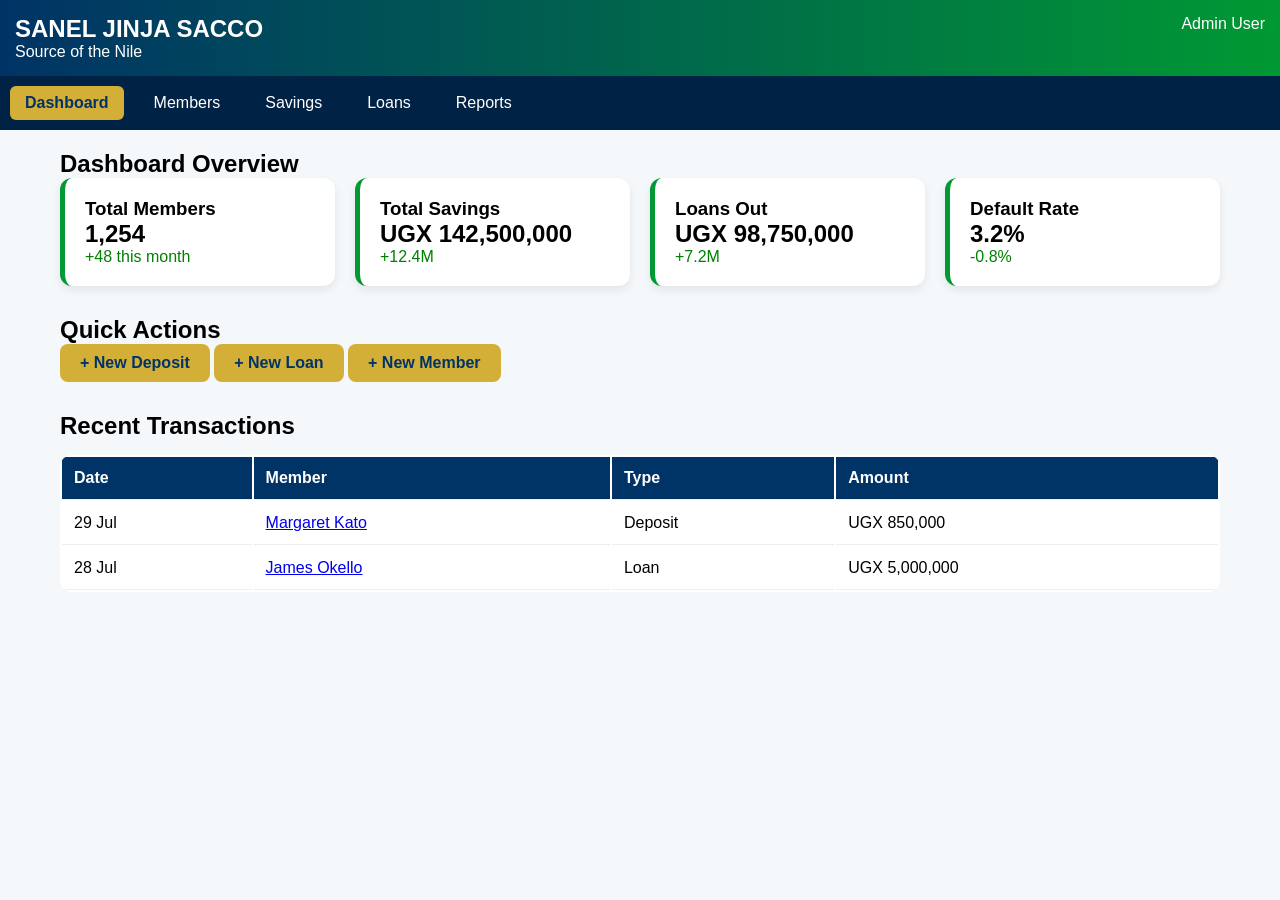
<file: index.html>
<!DOCTYPE html>
<html lang="en">
<head>
<meta charset="UTF-8">
<meta name="viewport" content="width=device-width, initial-scale=1.0">
<title>Sanel Jinja SACCO</title>
<style>
*{margin:0;padding:0;box-sizing:border-box;font-family:'Poppins',Arial}
body{background:#f4f8fb}
header{background:linear-gradient(90deg,#003366,#009933);color:white;padding:15px;display:flex;justify-content:space-between}
nav{background:#002244;padding:10px;display:flex;gap:15px;overflow-x:auto}
nav a{color:white;text-decoration:none;padding:8px 15px;border-radius:6px;white-space:nowrap}
nav a.active, nav a:hover{background:#D4AF37;color:#003366;font-weight:bold}
.container{padding:20px;max-width:1200px;margin:auto}
.cards{display:grid;grid-template-columns:repeat(auto-fit,minmax(250px,1fr));gap:20px}
.card{background:white;padding:20px;border-radius:12px;box-shadow:0 4px 10px rgba(0,0,0,0.08);border-left:5px solid #009933}
.btn{background:#D4AF37;color:#003366;padding:10px 20px;border:none;border-radius:8px;font-weight:bold;cursor:pointer;text-decoration:none;display:inline-block}
table{width:100%;background:white;border-radius:12px;overflow:hidden;margin-top:15px}
th,td{padding:12px;text-align:left;border-bottom:1px solid #eee}
th{background:#003366;color:white}
</style>
</head>
<body>

<header>
  <div><h2>SANEL JINJA SACCO</h2><span>Source of the Nile</span></div>
  <div>Admin User</div>
</header>

<nav>
  <a href="index.html" class="active">Dashboard</a>
  <a href="members.html">Members</a>
  <a href="savings.html">Savings</a>
  <a href="loan.html">Loans</a>
  <a href="report.html">Reports</a>
</nav>

<div class="container">
  <h2>Dashboard Overview</h2>
  
  <div class="cards">
    <div class="card"><h3>Total Members</h3><h2>1,254</h2><p style="color:green">+48 this month</p></div>
    <div class="card"><h3>Total Savings</h3><h2>UGX 142,500,000</h2><p style="color:green">+12.4M</p></div>
    <div class="card"><h3>Loans Out</h3><h2>UGX 98,750,000</h2><p style="color:green">+7.2M</p></div>
    <div class="card"><h3>Default Rate</h3><h2>3.2%</h2><p style="color:green">-0.8%</p></div>
  </div>

  <h2 style="margin-top:30px">Quick Actions</h2>
  <a href="savings.html" class="btn">+ New Deposit</a>
  <a href="loans.html" class="btn">+ New Loan</a>
  <a href="members.html" class="btn">+ New Member</a>

  <h2 style="margin-top:30px">Recent Transactions</h2>
  <table>
    <tr><th>Date</th><th>Member</th><th>Type</th><th>Amount</th></tr>
    <tr><td>29 Jul</td><td><a href="members.html">Margaret Kato</a></td><td>Deposit</td><td>UGX 850,000</td></tr>
    <tr><td>28 Jul</td><td><a href="members.html">James Okello</a></td><td>Loan</td><td>UGX 5,000,000</td></tr>
  </table>
</div>

</body>
</html>
</file>
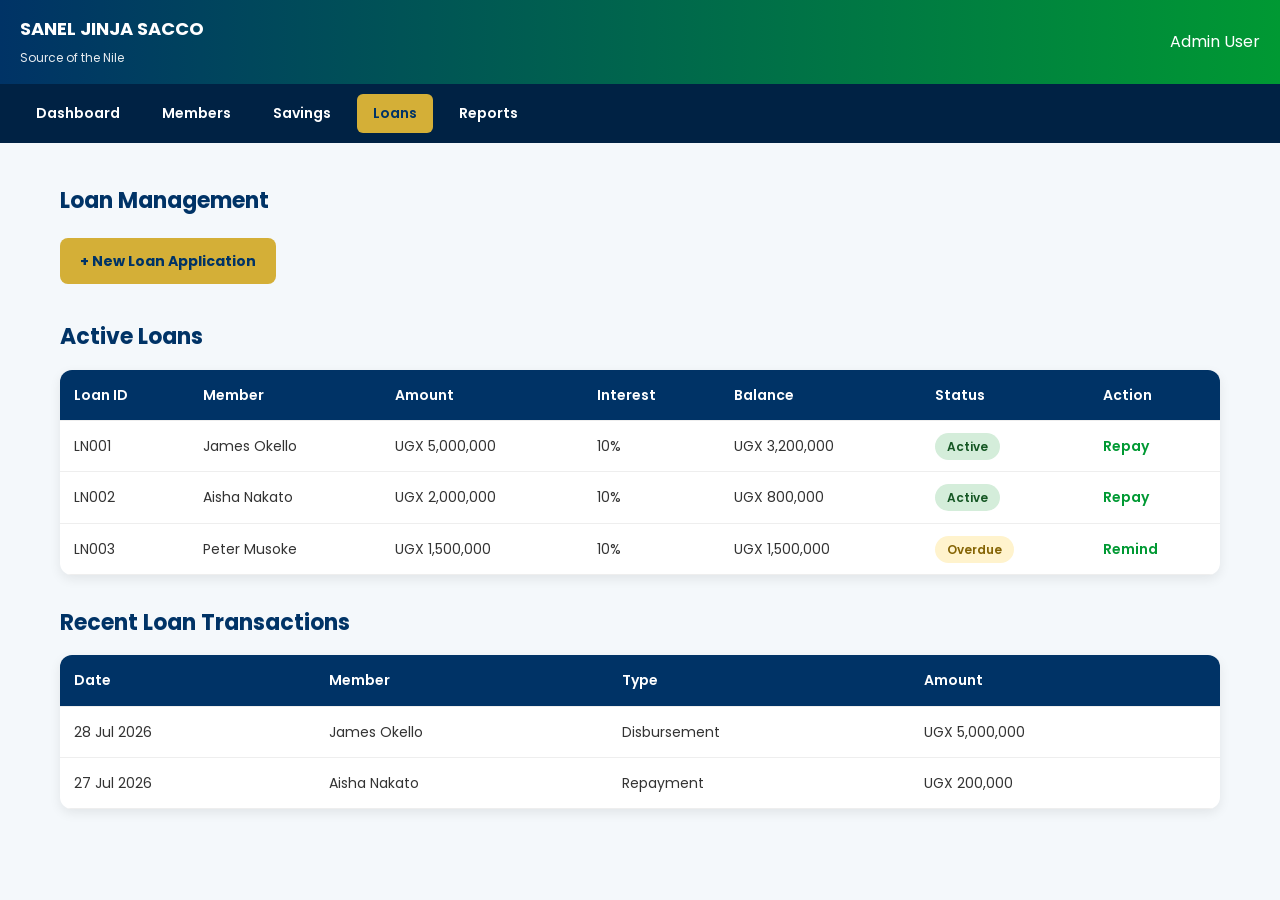
<file: loan.html>
<!DOCTYPE html>
<html lang="en">
<head>
<meta charset="UTF-8">
<meta name="viewport" content="width=device-width, initial-scale=1.0">
<title>Loans - Sanel SACCO</title>
<link rel="stylesheet" href="style.css">
</head>
<body>

<header>
  <div><h2>SANEL JINJA SACCO</h2><span>Source of the Nile</span></div>
  <div>Admin User</div>
</header>

<nav>
  <a href="index.html">Dashboard</a>
  <a href="members.html">Members</a>
  <a href="savings.html">Savings</a>
  <a href="loans.html" class="active">Loans</a>
  <a href="reports.html">Reports</a>
</nav>

<div class="container">
  <h2>Loan Management</h2>
  <a href="#" class="btn" onclick="alert('Loan Application Form Opens Here')">+ New Loan Application</a>

  <h2 style="margin-top:30px">Active Loans</h2>
  <table>
    <tr><th>Loan ID</th><th>Member</th><th>Amount</th><th>Interest</th><th>Balance</th><th>Status</th><th>Action</th></tr>
    <tr>
      <td>LN001</td><td>James Okello</td><td>UGX 5,000,000</td><td>10%</td><td>UGX 3,200,000</td>
      <td><span class="status completed">Active</span></td>
      <td><a href="#" onclick="alert('Record Repayment: James Okello owes 3.2M')">Repay</a></td>
    </tr>
    <tr>
      <td>LN002</td><td>Aisha Nakato</td><td>UGX 2,000,000</td><td>10%</td><td>UGX 800,000</td>
      <td><span class="status completed">Active</span></td>
      <td><a href="#" onclick="alert('Record Repayment: Aisha Nakato owes 800K')">Repay</a></td>
    </tr>
    <tr>
      <td>LN003</td><td>Peter Musoke</td><td>UGX 1,500,000</td><td>10%</td><td>UGX 1,500,000</td>
      <td><span class="status pending">Overdue</span></td>
      <td><a href="#" onclick="alert('Send SMS Reminder to Peter Musoke')">Remind</a></td>
    </tr>
  </table>

  <h2 style="margin-top:30px">Recent Loan Transactions</h2>
  <table>
    <tr><th>Date</th><th>Member</th><th>Type</th><th>Amount</th></tr>
    <tr><td>28 Jul 2026</td><td>James Okello</td><td>Disbursement</td><td>UGX 5,000,000</td></tr>
    <tr><td>27 Jul 2026</td><td>Aisha Nakato</td><td>Repayment</td><td>UGX 200,000</td></tr>
  </table>
</div>

</body>
</html>
</file>
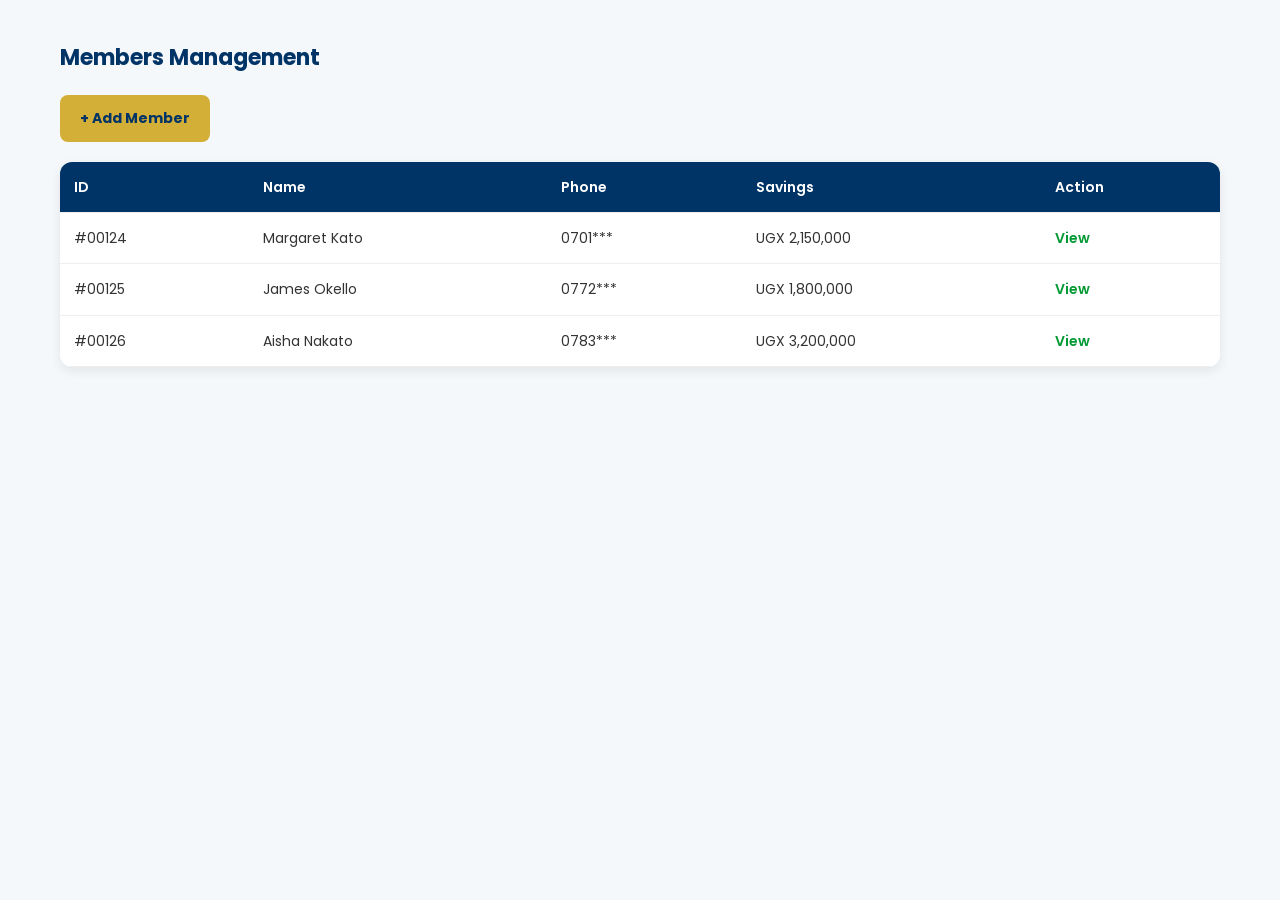
<file: members.html>
<!DOCTYPE html>
<html><head><title>Members - Sanel SACCO</title>
<link rel="stylesheet" href="style.css"></head><body>
<!-- COPY HEADER + NAV FROM index.html and change active class -->

<div class="container">
<h2>Members Management</h2>
<a href="#" class="btn" onclick="alert('Form to add member would open here')">+ Add Member</a>

<table>
<tr><th>ID</th><th>Name</th><th>Phone</th><th>Savings</th><th>Action</th></tr>
<tr>
  <td>#00124</td><td>Margaret Kato</td><td>0701***</td><td>UGX 2,150,000</td>
  <td><a href="#" onclick="alert('Member Profile: Margaret Kato\nSavings: 2.15M\nLoan: 0')">View</a></td>
</tr>
<tr>
  <td>#00125</td><td>James Okello</td><td>0772***</td><td>UGX 1,800,000</td>
  <td><a href="#" onclick="alert('Member Profile: James Okello\nSavings: 1.8M\nLoan: 5M')">View</a></td>
</tr>
<tr>
  <td>#00126</td><td>Aisha Nakato</td><td>0783***</td><td>UGX 3,200,000</td>
  <td><a href="#" onclick="alert('Member Profile: Aisha Nakato\nSavings: 3.2M\nLoan: 1.2M')">View</a></td>
</tr>
</table>
</div>
</body></html>
</file>
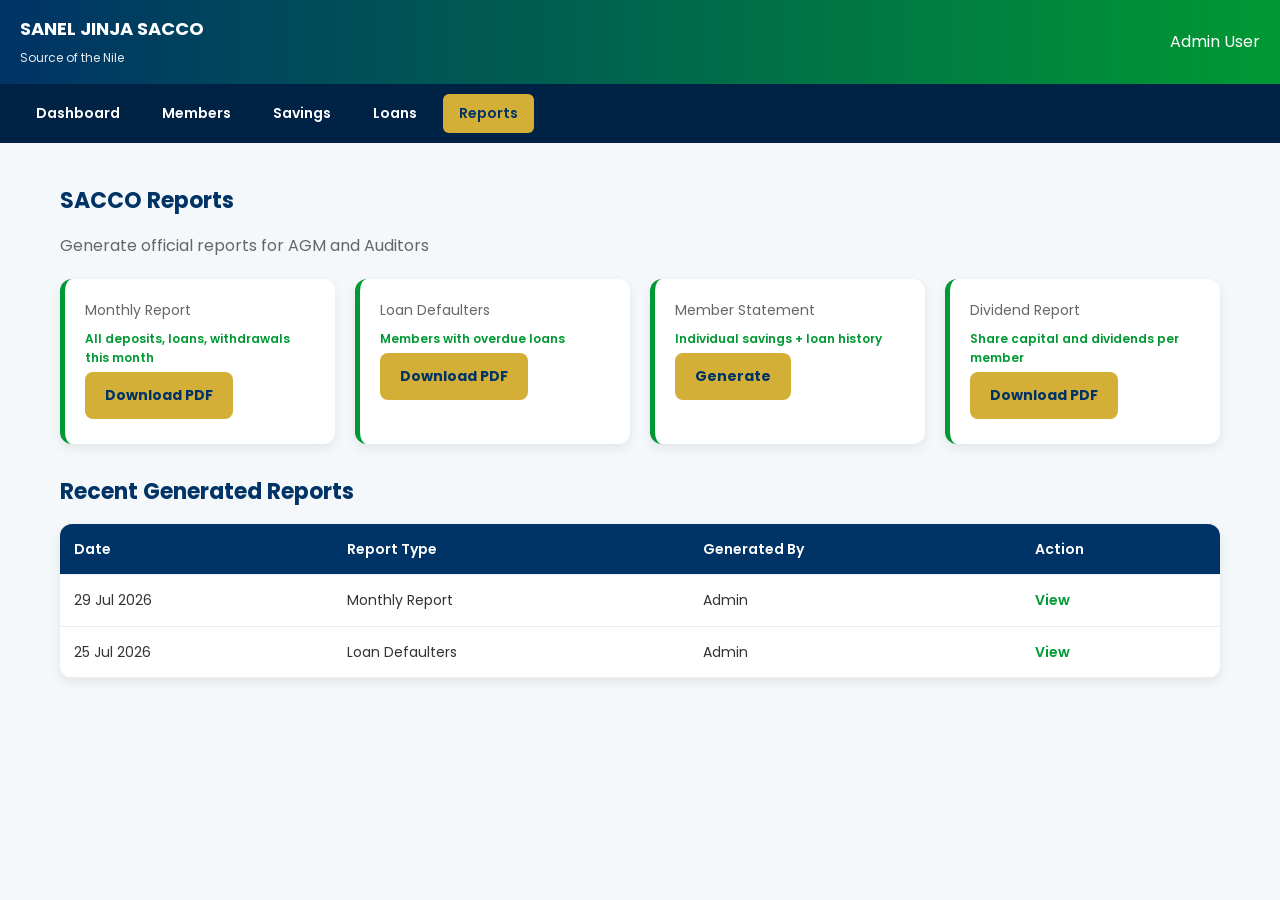
<file: report.html>
<!DOCTYPE html>
<html lang="en">
<head>
<meta charset="UTF-8">
<meta name="viewport" content="width=device-width, initial-scale=1.0">
<title>Reports - Sanel SACCO</title>
<link rel="stylesheet" href="style.css">
</head>
<body>

<header>
  <div><h2>SANEL JINJA SACCO</h2><span>Source of the Nile</span></div>
  <div>Admin User</div>
</header>

<nav>
  <a href="index.html">Dashboard</a>
  <a href="members.html">Members</a>
  <a href="savings.html">Savings</a>
  <a href="loan.html">Loans</a>
  <a href="report.html" class="active">Reports</a>
</nav>

<div class="container">
  <h2>SACCO Reports</h2>
  <p style="color:#666;margin-bottom:20px">Generate official reports for AGM and Auditors</p>

  <div class="cards">
    <div class="card">
      <h3>Monthly Report</h3>
      <p>All deposits, loans, withdrawals this month</p>
      <a href="#" class="btn" onclick="alert('Downloading: Monthly_Report_July_2026.pdf')">Download PDF</a>
    </div>
    <div class="card">
      <h3>Loan Defaulters</h3>
      <p>Members with overdue loans</p>
      <a href="#" class="btn" onclick="alert('Downloading: Defaulters_Report.pdf')">Download PDF</a>
    </div>
    <div class="card">
      <h3>Member Statement</h3>
      <p>Individual savings + loan history</p>
      <a href="#" class="btn" onclick="alert('Enter Member ID to generate statement PDF')">Generate</a>
    </div>
    <div class="card">
      <h3>Dividend Report</h3>
      <p>Share capital and dividends per member</p>
      <a href="#" class="btn" onclick="alert('Downloading: Dividend_Report_2026.pdf')">Download PDF</a>
    </div>
  </div>

  <h2 style="margin-top:30px">Recent Generated Reports</h2>
  <table>
    <tr><th>Date</th><th>Report Type</th><th>Generated By</th><th>Action</th></tr>
    <tr><td>29 Jul 2026</td><td>Monthly Report</td><td>Admin</td><td><a href="#" onclick="alert('Opening Monthly Report July 2026.pdf')">View</a></td></tr>
    <tr><td>25 Jul 2026</td><td>Loan Defaulters</td><td>Admin</td><td><a href="#" onclick="alert('Opening Loan Defaulters.pdf')">View</a></td></tr>
  </table>
</div>

</body>
</html>
</file>
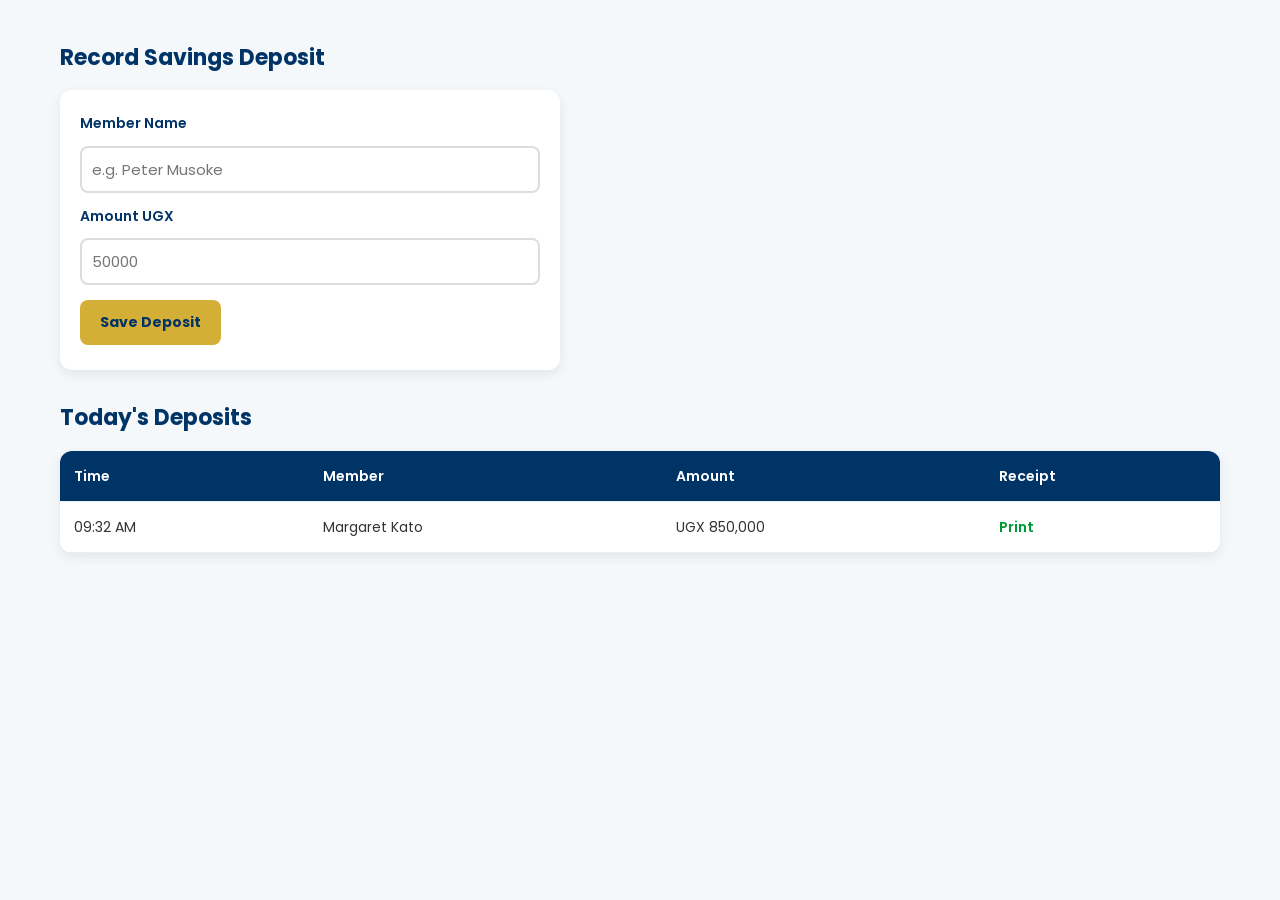
<file: savings.html>
<!DOCTYPE html>
<html><head><title>Savings - Sanel SACCO</title>
<link rel="stylesheet" href="style.css"></head><body>
<!-- COPY HEADER + NAV FROM index.html and change active class -->

<div class="container">
<h2>Record Savings Deposit</h2>
<form onsubmit="alert('Deposit of UGX '+document.getElementById('amt').value+' recorded for '+document.getElementById('name').value); return false;">
  <label>Member Name</label><br>
  <input id="name" type="text" placeholder="e.g. Peter Musoke" style="padding:10px;width:100%;margin:10px 0"><br>
  <label>Amount UGX</label><br>
  <input id="amt" type="number" placeholder="50000" style="padding:10px;width:100%;margin:10px 0"><br>
  <button class="btn">Save Deposit</button>
</form>

<h2 style="margin-top:30px">Today's Deposits</h2>
<table>
<tr><th>Time</th><th>Member</th><th>Amount</th><th>Receipt</th></tr>
<tr><td>09:32 AM</td><td>Margaret Kato</td><td>UGX 850,000</td><td><a href="#" onclick="alert('Printing receipt #00124')">Print</a></td></tr>
</table>
</div>
</body></html>
</file>
<file: style.css>
/* SANEL JINJA SACCO - style.css */
@import url('https://fonts.googleapis.com/css2?family=Poppins:wght@400;600;700&display=swap');

*{margin:0;padding:0;box-sizing:border-box;font-family:'Poppins',Arial,sans-serif}

body{
  background:#f4f8fb;
  color:#333;
  line-height:1.6;
}

/* HEADER */
header{
  background:linear-gradient(90deg,#003366,#009933);
  color:white;
  padding:15px 20px;
  display:flex;
  justify-content:space-between;
  align-items:center;
  box-shadow:0 2px 8px rgba(0,0,0,0.15);
}
header h2{
  font-size:18px;
  font-weight:700;
}
header span{
  font-size:12px;
  opacity:0.9;
}

/* NAVIGATION */
nav{
  background:#002244;
  padding:10px 20px;
  display:flex;
  gap:10px;
  overflow-x:auto;
  position:sticky;
  top:0;
  z-index:10;
}
nav a{
  color:white;
  text-decoration:none;
  padding:8px 16px;
  border-radius:6px;
  white-space:nowrap;
  font-weight:600;
  font-size:14px;
  transition:0.3s;
}
nav a.active, nav a:hover{
  background:#D4AF37;
  color:#003366;
}

/* MAIN CONTAINER */
.container{
  padding:20px;
  max-width:1200px;
  margin:auto;
}
.container h2{
  color:#003366;
  margin:20px 0 15px 0;
  font-size:22px;
}

/* CARDS */
.cards{
  display:grid;
  grid-template-columns:repeat(auto-fit,minmax(250px,1fr));
  gap:20px;
  margin-bottom:30px;
}
.card{
  background:white;
  padding:20px;
  border-radius:12px;
  box-shadow:0 4px 12px rgba(0,0,0,0.08);
  border-left:5px solid #009933;
  transition:transform 0.2s;
}
.card:hover{
  transform:translateY(-3px);
}
.card h3{
  color:#666;
  font-size:14px;
  margin-bottom:8px;
  font-weight:400;
}
.card h2{
  font-size:28px;
  color:#003366;
  margin:0;
}
.card p{
  font-size:12px;
  color:#009933;
  margin-top:5px;
  font-weight:600;
}

/* BUTTONS */
.btn{
  background:#D4AF37;
  color:#003366;
  padding:12px 20px;
  border:none;
  border-radius:8px;
  font-weight:700;
  cursor:pointer;
  text-decoration:none;
  display:inline-block;
  margin:5px 5px 5px 0;
  transition:0.3s;
  font-size:14px;
}
.btn:hover{
  background:#c49f2f;
  transform:scale(1.03);
}

/* TABLES */
table{
  width:100%;
  background:white;
  border-radius:12px;
  overflow:hidden;
  margin-top:15px;
  box-shadow:0 4px 12px rgba(0,0,0,0.08);
  border-collapse:collapse;
}
th,td{
  padding:14px;
  text-align:left;
  border-bottom:1px solid #eee;
  font-size:14px;
}
th{
  background:#003366;
  color:white;
  font-weight:600;
}
tr:hover{
  background:#f8f9fa;
}
table a{
  color:#009933;
  text-decoration:none;
  font-weight:600;
}
table a:hover{
  text-decoration:underline;
}

/* FORMS */
form{
  background:white;
  padding:20px;
  border-radius:12px;
  box-shadow:0 4px 12px rgba(0,0,0,0.08);
  max-width:500px;
}
label{
  font-weight:600;
  color:#003366;
  font-size:14px;
}
input{
  padding:12px;
  width:100%;
  margin:8px 0 15px 0;
  border:2px solid #ddd;
  border-radius:8px;
  font-size:15px;
}
input:focus{
  border-color:#009933;
  outline:none;
}

/* STATUS BADGES */
.status{
  padding:5px 12px;
  border-radius:20px;
  font-size:12px;
  font-weight:600;
}
.completed{
  background:#d4edda;
  color:#155724;
}
.pending{
  background:#fff3cd;
  color:#856404;
}

/* FOOTER */
footer{
  text-align:center;
  padding:30px 20px;
  font-size:12px;
  color:#666;
  margin-top:40px;
}

/* MOBILE */
@media(max-width:768px){
  header h2{font-size:16px}
  .card h2{font-size:22px}
  th,td{font-size:12px;padding:10px}
}
</file>
